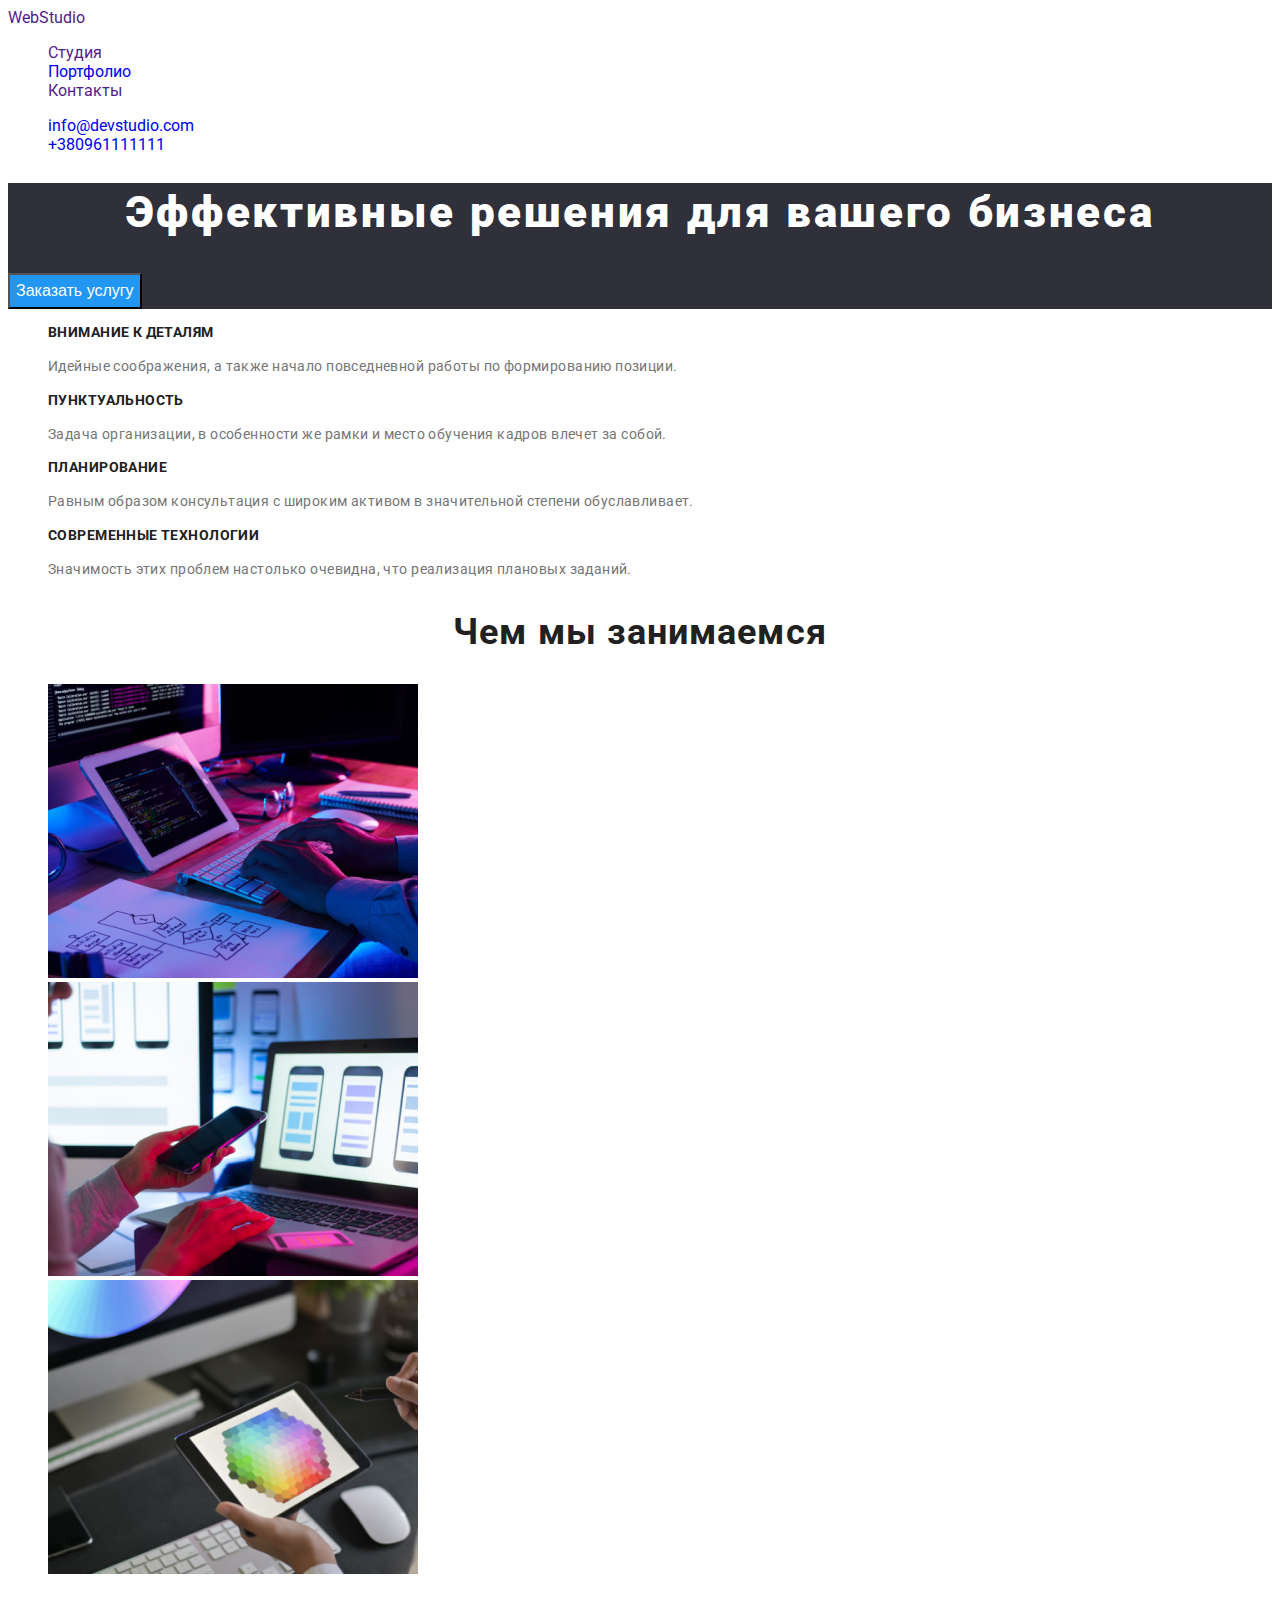
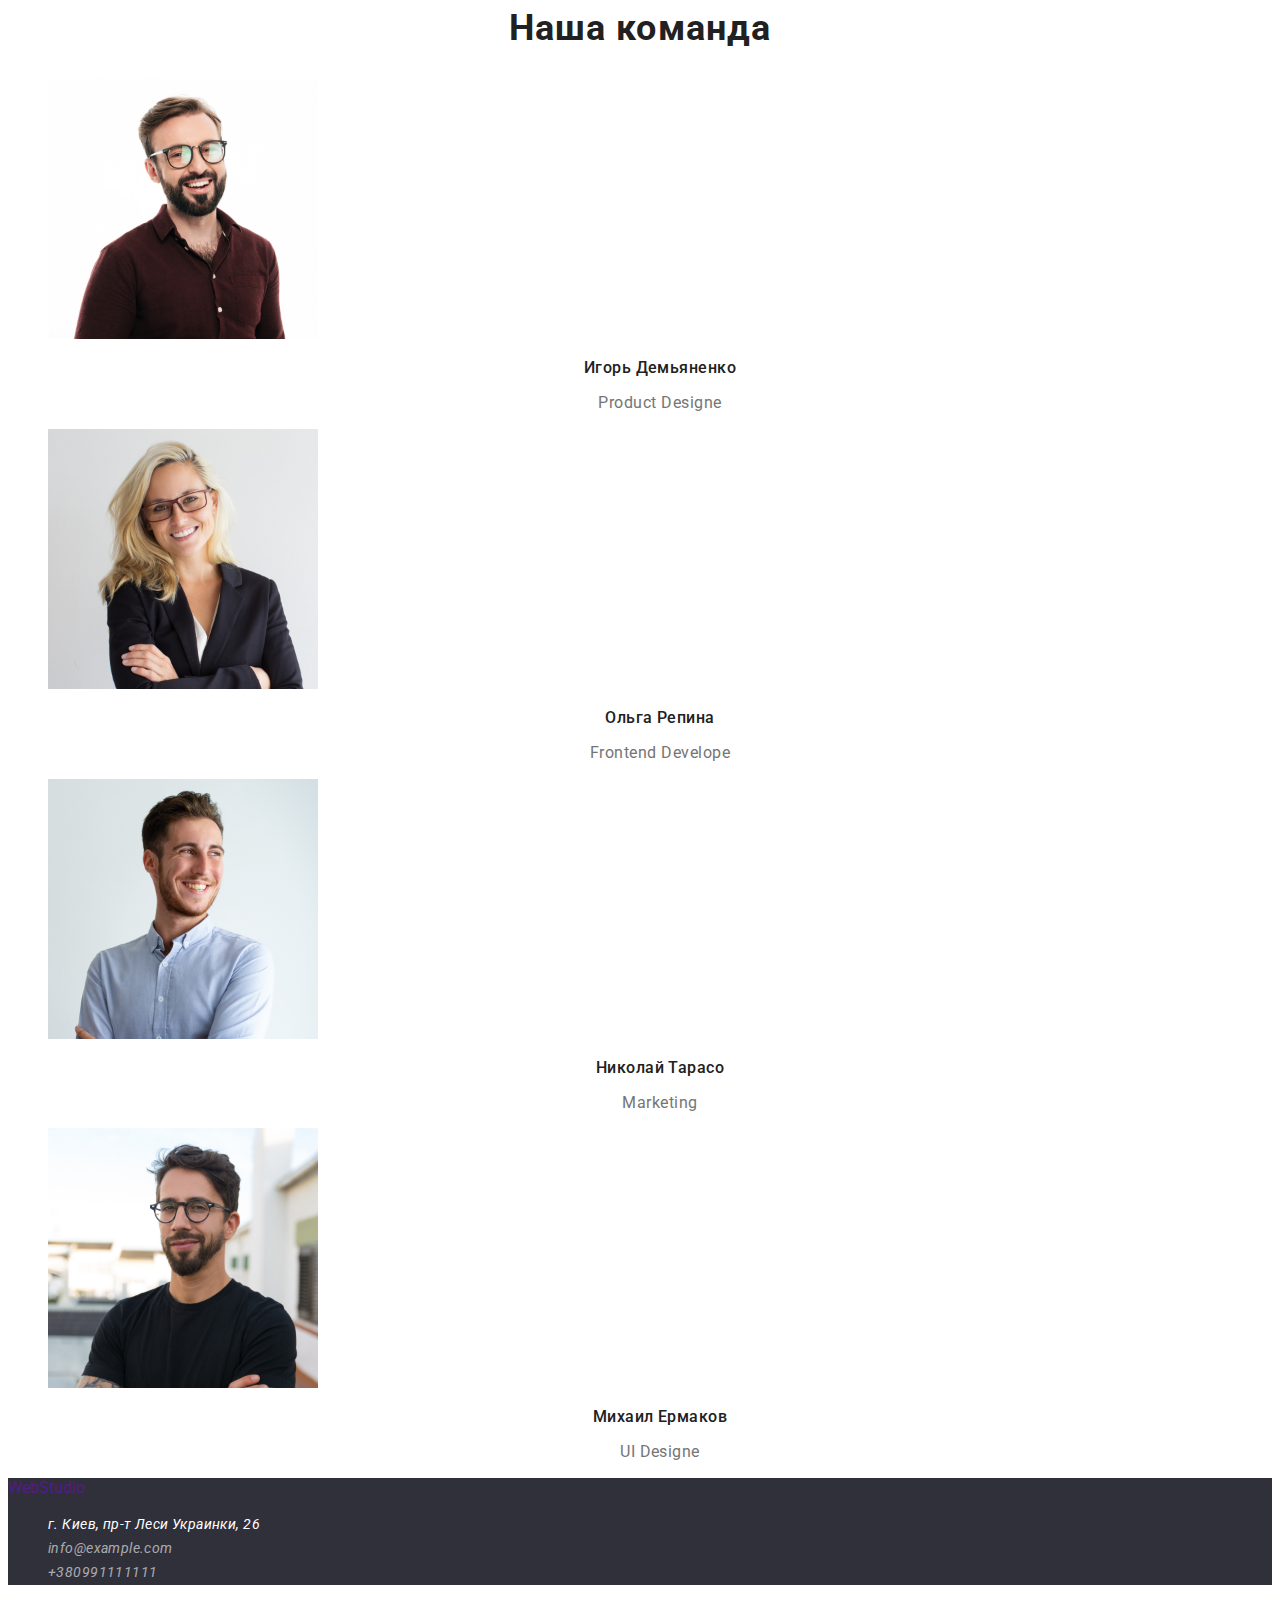
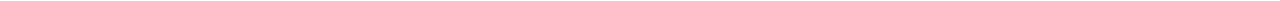
<file: Index.html>
<!DOCTYPE html>
<html lang="en">

<head>
    <meta charset="UTF-8">
    <meta http-equiv="X-UA-Compatible" content="IE=edge">
    <meta name="viewport" content="width=device-width, initial-scale=1.0">
    <title>Document</title>
    <link rel="preconnect" href="https://fonts.googleapis.com">
    <link rel="preconnect" href="https://fonts.gstatic.com" crossorigin>
    <link
        href="https://fonts.googleapis.com/css2?family=Raleway:wght@700&family=Roboto:wght@400;500;700;900&display=swap"
        rel="stylesheet">
    <link rel="stylesheet" href="./css/style.css">
</head>

<body>
    <!--Шапка Сайта-->
    <header class="header ">
        <nav>
            <a class="header-web link " href="">Web<span class="headerstudi link ">Studio</span></a>
            <ul class="list header-list">
                <li class="header-item"><a class="link header-link header-studio " href=""> Студия </a></li>
                <li class="header-item"><a class="link header-link" href="./portfolio.html">Портфолио </a></li>
                <li class="header-item"><a class="link header-link" href=""> Контакты </a></li>
             </ul>

             <ul>
                <li class="list"><a class="header-mail link" href="mailtoinfo@devstudio.com">info@devstudio.com </a> </li>
                <li class="list"><a class="header-phone link" href="tel:+380961111111"> +380961111111 </a> </li>
            </ul>
        </nav>
    </header>

    <!--Герой-->
    <section class="page-hero">
        <h1 class="hero-image">Эффективные решения для вашего бизнеса</h1>
        <div>
            <button class="hero-button" type="button">Заказать услугу</button>
        </div>
    </section>

    <!--Что мы делаем-->
    <section class=" description ">
        <ul class="list">
            <li class="description-work">
                <h3 class="description-headers">Внимание к деталям</h3>
                <p class="description-text">
                    Идейные соображения, а также начало повседневной работы по формированию позиции.
                </p>
            </li>

            <li class="description-work">
                <h3 class="description-headers"> Пунктуальность</h3>
                <p class="description-text">
                    Задача организации, в особенности же рамки и место обучения кадров влечет за собой.
                </p>
            </li>

            <li class="description-work">
                <h3 class="description-headers ">Планирование</h3>
                <p class="description-text">
                    Равным образом консультация с широким активом в значительной степени обуславливает.
                </p>
            </li>

            <li class="description-work">
                <h3 class="description-headers">Современные технологии</h3>
                <p class="description-text">
                    Значимость этих проблем настолько очевидна, что реализация плановых заданий.
                </p>
            </li>
        </ul>
    </section>


    <!--Чем мы занимаемся-->
    <section class="procces-photo">
        <h2 class="procces">Чем мы занимаемся</h2>
        <ul class="list">
            <li> <a class="work-photo"> <img src="./img/img.box1.png" width="370" alt="Кодировка"> </a> </li>
            <li> <a class="work-photo"> <img src="./img/img .box2.png" width="370" alt="Процес"> </a> </li>
            <li> <a class="work-photo"> <img src="./img/img.box3.png" width="370" alt="Планшет"> </a> </li>
        </ul>
    </section>
    <!--Наша команда-->
    <section class="team">
        <h2 class="our-team">Наша команда</h2>
        <ul class="list">
            <li>
                <img src="./img/img1.jpg" width="270" alt="Игорь Демьяненко/Product Designer">
                <h3 class="name-team">Игорь Демьяненко</h3>
                <p class="position">Product Designe</p>
            </li>
            <li>
                <img src="./img/img2.jpg" width="270" alt="Ольга Репина/Frontend Developer">
                <h3 class="name-team">Ольга Репина</h3>
                <p class="position">Frontend Develope</p>
            </li>
            <li>
                <img src="./img/img3.jpg" width="270" alt="Николай Тарасо/Marketing">
                <h3 class="name-team">Николай Тарасо</h3>
                <P class="position">Marketing</P>
            </li>
            <Li>
                <img src="./img/img4.jpg" width="270" alt="Михаил Ермаков/UI Designe">
                <h3 class="name-team">Михаил Ермаков</h3>
                <p class="position">UI Designe</p>
            </Li>



        </ul>
    </section>
    <!--Футер-->
    <footer class="footer">
        <a href="" class="food-web link">Web<span class="food-studio link">Studio</span></a>
        <address>
            <ul class="list about-footer ">
                <li> <a class="title-address link" href="https://goo.gl/maps/qt7cMaWyRHCN1TB96"> г. Киев, пр-т Леси Украинки, 26</a> </li>
                <li> <a class="title-footer  link" href="mailto:info@example.com">info@example.com</a></li>
                <li> <a class="title-footer  link" href="tel:+380991111111">+380991111111</a> </li>
            </ul>
        </address>


    </footer>

















</body>

</html>
</file>
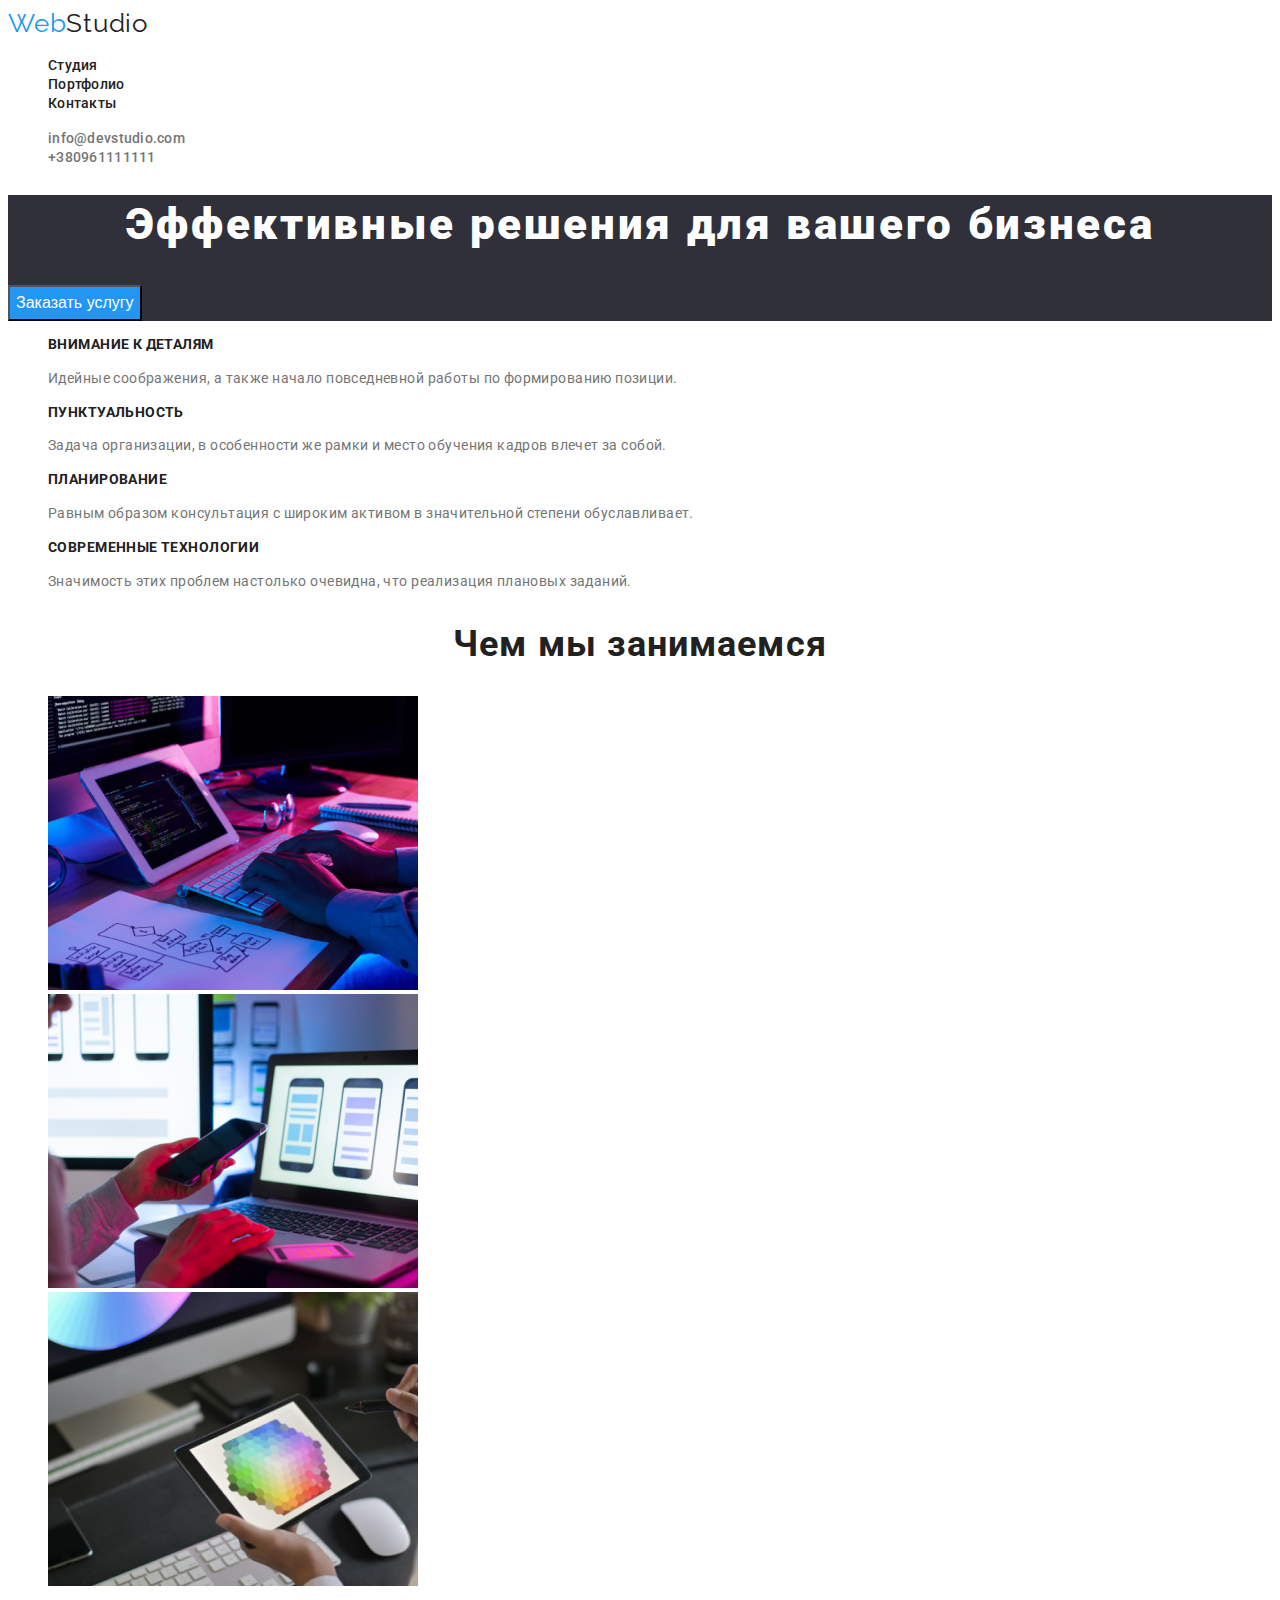
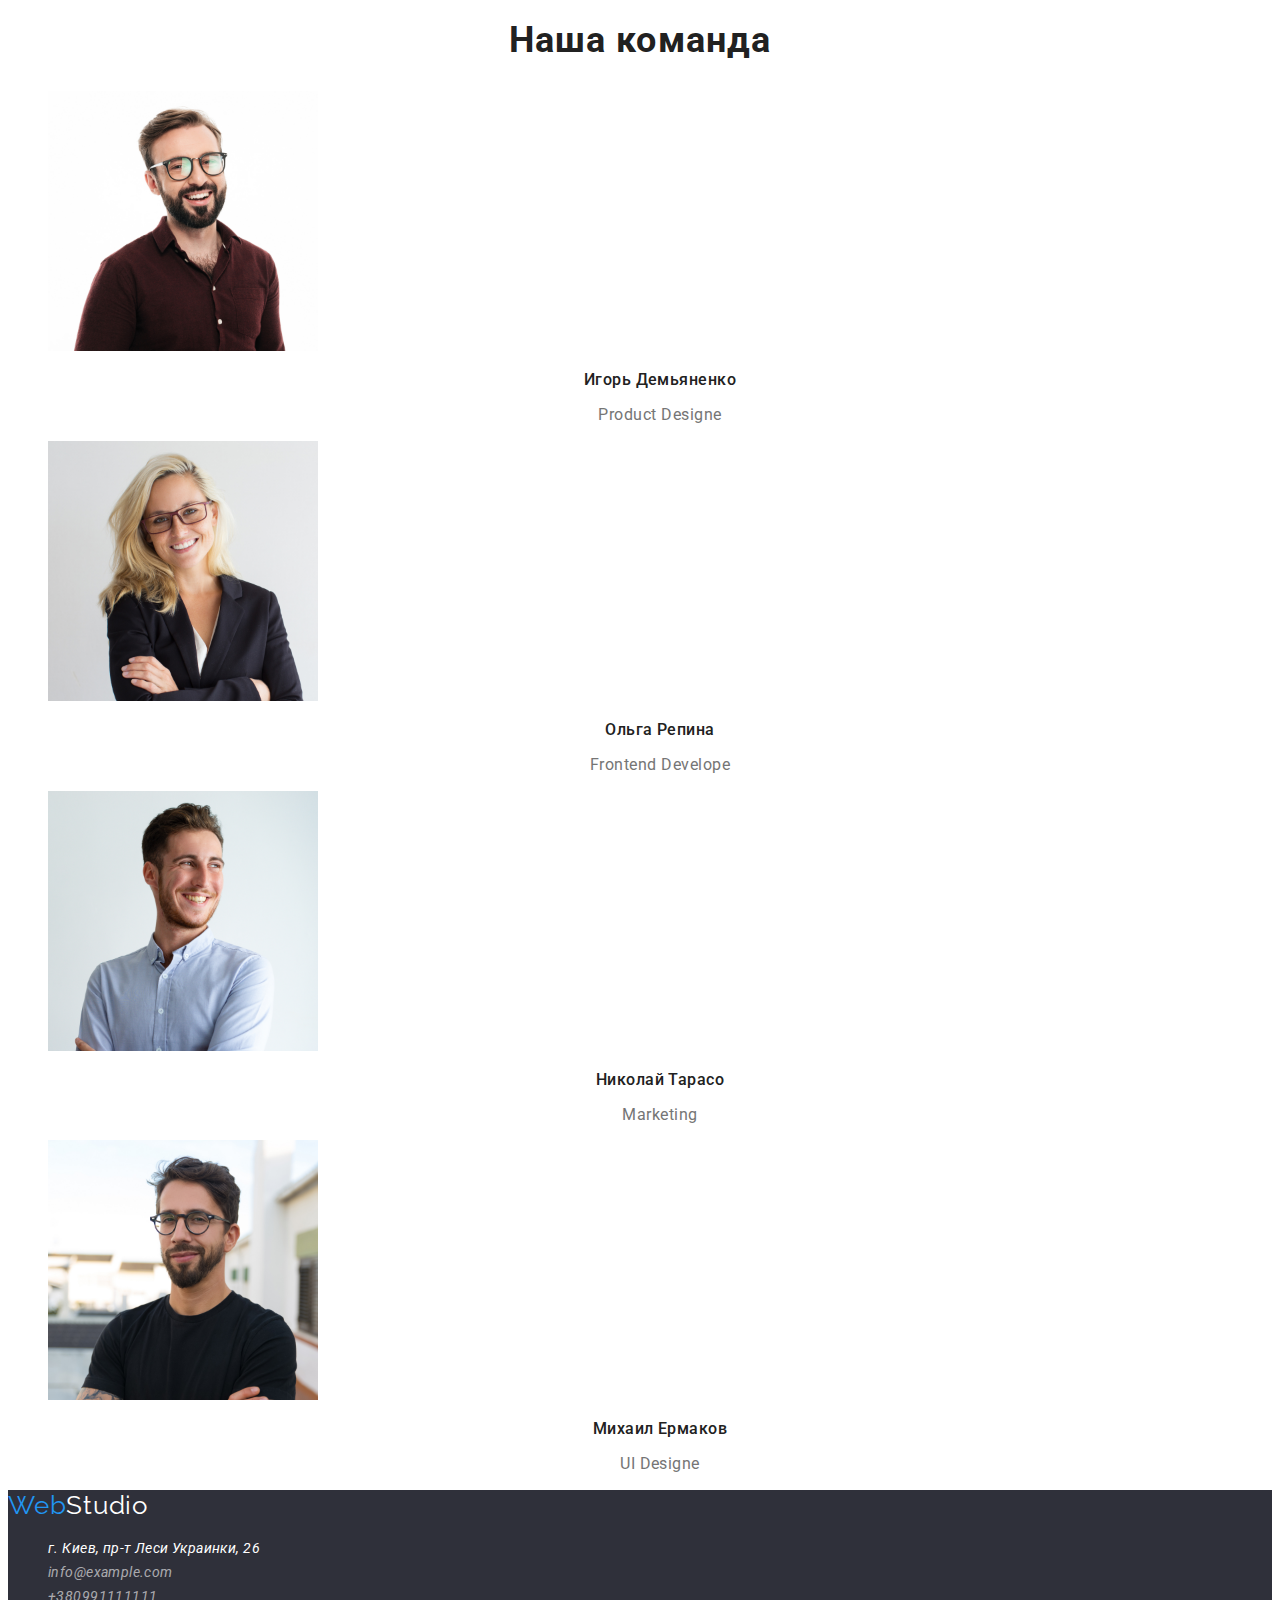
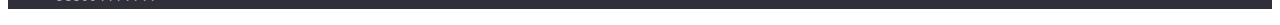
<file: index.html>
<!DOCTYPE html>
<html lang="en">

<head>
    <meta charset="UTF-8">
    <meta http-equiv="X-UA-Compatible" content="IE=edge">
    <meta name="viewport" content="width=device-width, initial-scale=1.0">
    <title>Document</title>
    <link rel="stylesheet" href="https://cdnjs.cloudflare.com/ajax/libs/modern-normalize/1.1.0/modern-normalize.min.css"
        integrity="sha512-wpPYUAdjBVSE4KJnH1VR1HeZfpl1ub8YT/NKx4PuQ5NmX2tKuGu6U/JRp5y+Y8XG2tV+wKQpNHVUX03MfMFn9Q=="
        crossorigin="anonymous" referrerpolicy="no-referrer" />
    <link rel="preconnect" href="https://fonts.googleapis.com">
    <link rel="preconnect" href="https://fonts.gstatic.com" crossorigin>
    <link
        href="https://fonts.googleapis.com/css2?family=Raleway:wght@700&family=Roboto:wght@400;500;700;900&display=swap"
        rel="stylesheet">
    <link rel="stylesheet" href="./css/style.css">
</head>

<body>
    <!--Шапка Сайта-->
    <header class="header ">
        <nav>
            <!--Text WebStudio-->
            <a class="web link" href="">Web<span class="studio">Studio</span></a>
            <!--Navigation-->
            <ul class="nav  list ">
                <li><a class="link nav-link drc" href="">Студия</a></li>
                <li><a class="link nav-link drc" href="./portfolio.html">Портфолио </a></li>
                <li><a class="link nav-link drc" href="">Контакты </a></li>
            </ul>
        </nav>
        <!--Contact-->
        <ul>
            <li class="list"><a class="nav-mail link pres drc" href="mailtoinfo@devstudio.com">info@devstudio.com </a>
            </li>
            <li class="list"><a class="nav-phone link drc" href="tel:+380961111111"> +380961111111 </a> </li>
        </ul>
    </header>

    <!--Герой-->
    <section class="page-hero">
        <div>
            <h1 class="hero-image">Эффективные решения для вашего бизнеса</h1>

            <button class="hero-button" type="button">Заказать услугу</button>
        </div>
    </section>

    <!--Что мы делаем-->
    <section class=" description ">
        <ul class="list">
            <li class="description-work">
                <h3 class="description-headers">Внимание к деталям</h3>
                <p class="description-text">
                    Идейные соображения, а также начало повседневной работы по формированию позиции.
                </p>
            </li>

            <li class="description-work">
                <h3 class="description-headers"> Пунктуальность</h3>
                <p class="description-text">
                    Задача организации, в особенности же рамки и место обучения кадров влечет за собой.
                </p>
            </li>

            <li class="description-work">
                <h3 class="description-headers ">Планирование</h3>
                <p class="description-text">
                    Равным образом консультация с широким активом в значительной степени обуславливает.
                </p>
            </li>

            <li class="description-work">
                <h3 class="description-headers">Современные технологии</h3>
                <p class="description-text">
                    Значимость этих проблем настолько очевидна, что реализация плановых заданий.
                </p>
            </li>
        </ul>
    </section>


    <!--Чем мы занимаемся-->
    <section class="procces-photo">
        <h2 class="procces">Чем мы занимаемся</h2>
        <ul class="list">
            <li> <a class="work-photo"> <img src="./img/img.box1.png" width="370" alt="Кодировка"> </a> </li>
            <li> <a class="work-photo"> <img src="./img/img .box2.png" width="370" alt="Процес"> </a> </li>
            <li> <a class="work-photo"> <img src="./img/img.box3.png" width="370" alt="Планшет"> </a> </li>
        </ul>
    </section>
    <!--Наша команда-->
    <section class="team">
        <h2 class="our-team">Наша команда</h2>
        <ul class="list">
            <li>
                <img src="./img/img1.jpg" width="270" alt="Игорь Демьяненко/Product Designer">
                <h3 class="name-team">Игорь Демьяненко</h3>
                <p class="position">Product Designe</p>
            </li>
            <li>
                <img src="./img/img2.jpg" width="270" alt="Ольга Репина/Frontend Developer">
                <h3 class="name-team">Ольга Репина</h3>
                <p class="position">Frontend Develope</p>
            </li>
            <li>
                <img src="./img/img3.jpg" width="270" alt="Николай Тарасо/Marketing">
                <h3 class="name-team">Николай Тарасо</h3>
                <P class="position">Marketing</P>
            </li>
            <Li>
                <img src="./img/img4.jpg" width="270" alt="Михаил Ермаков/UI Designe">
                <h3 class="name-team">Михаил Ермаков</h3>
                <p class="position">UI Designe</p>
            </Li>
        </ul>
    </section>
    <!--Футер-->
    <footer class="footer  ">
        <a href="./index.html" class="web link">Web<span class="footer-studio link">Studio</span></a>
        <address>
            <ul class="list about-footer ">
                <li> <a class="address link drc" href="https://goo.gl/maps/qt7cMaWyRHCN1TB96"> г. Киев, пр-т Леси Украинки,
                        26</a> </li>
                <li> <a class="Contact  link drc" href="mailto:info@example.com">info@example.com</a></li>
                <li> <a class="Contact  link drc" href="tel:+380991111111">+380991111111</a> </li>
            </ul>
        </address>


    </footer>

















</body>

</html>
</file>
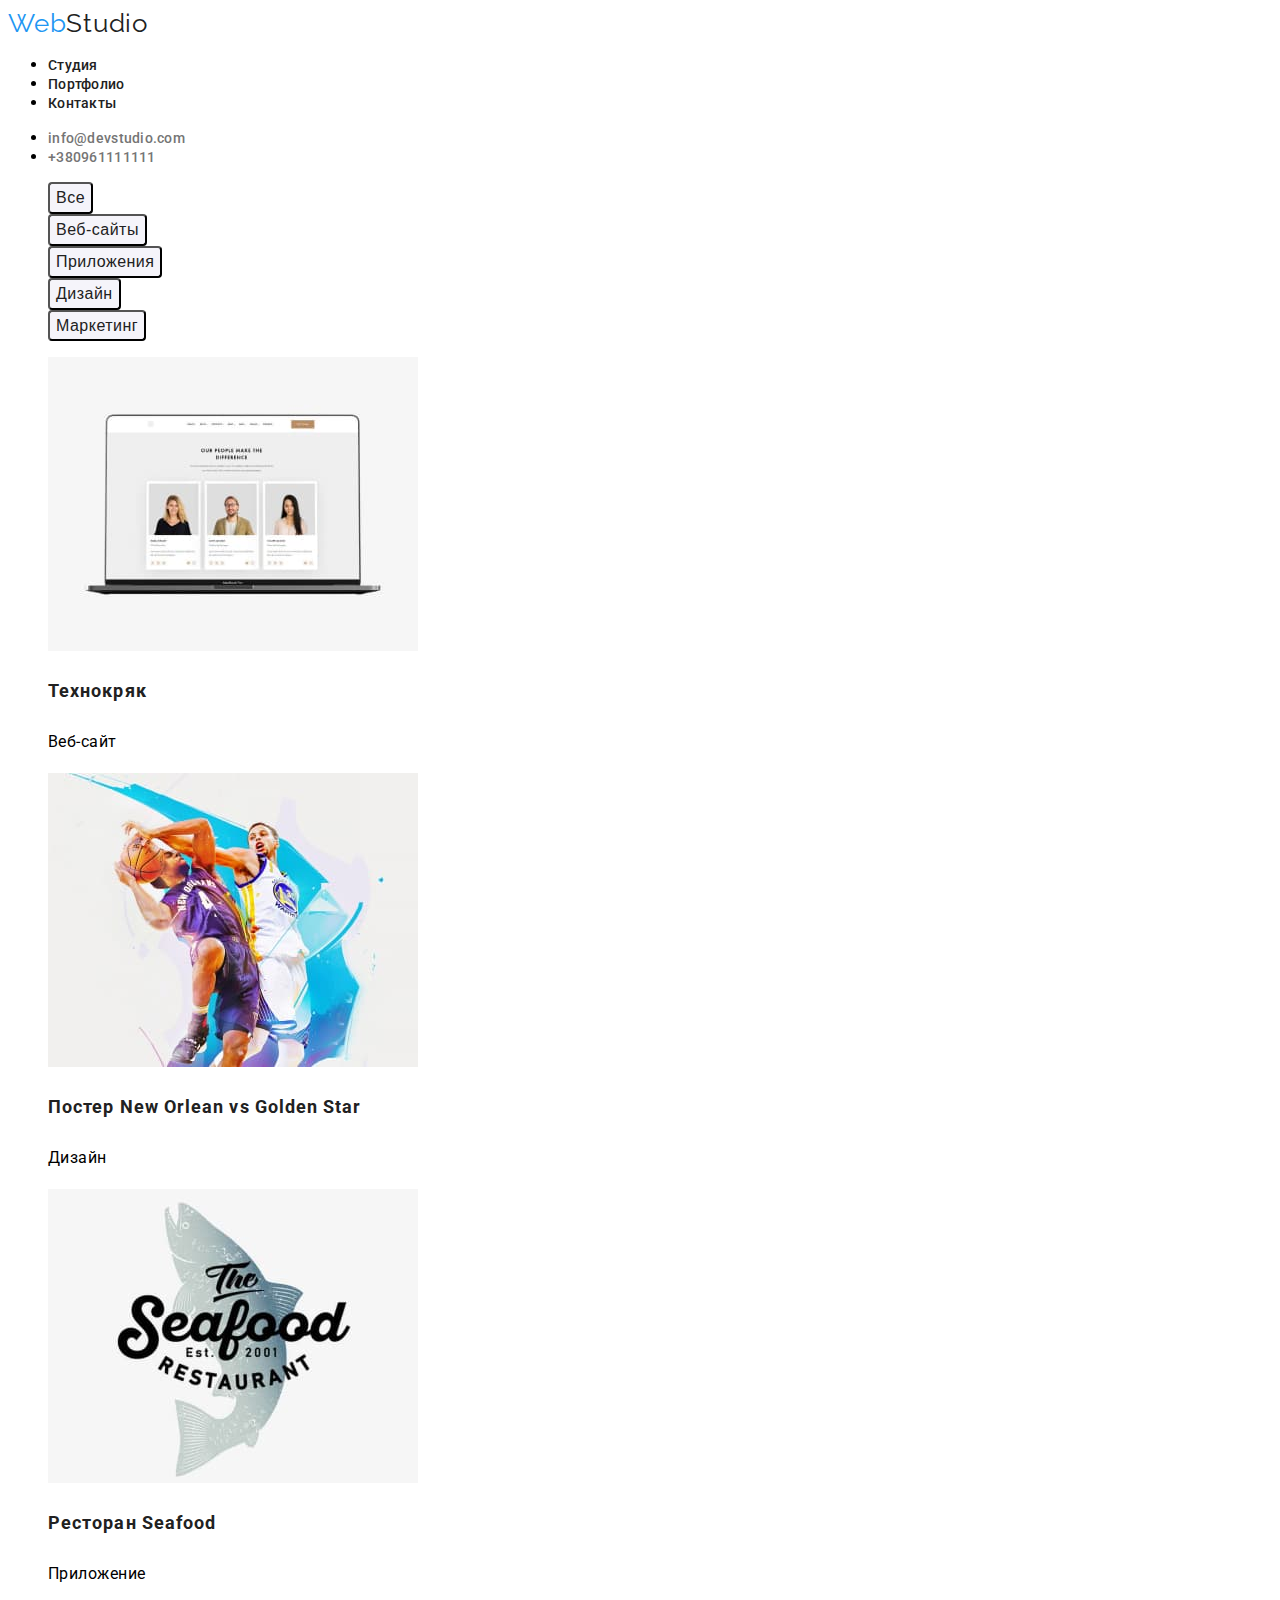
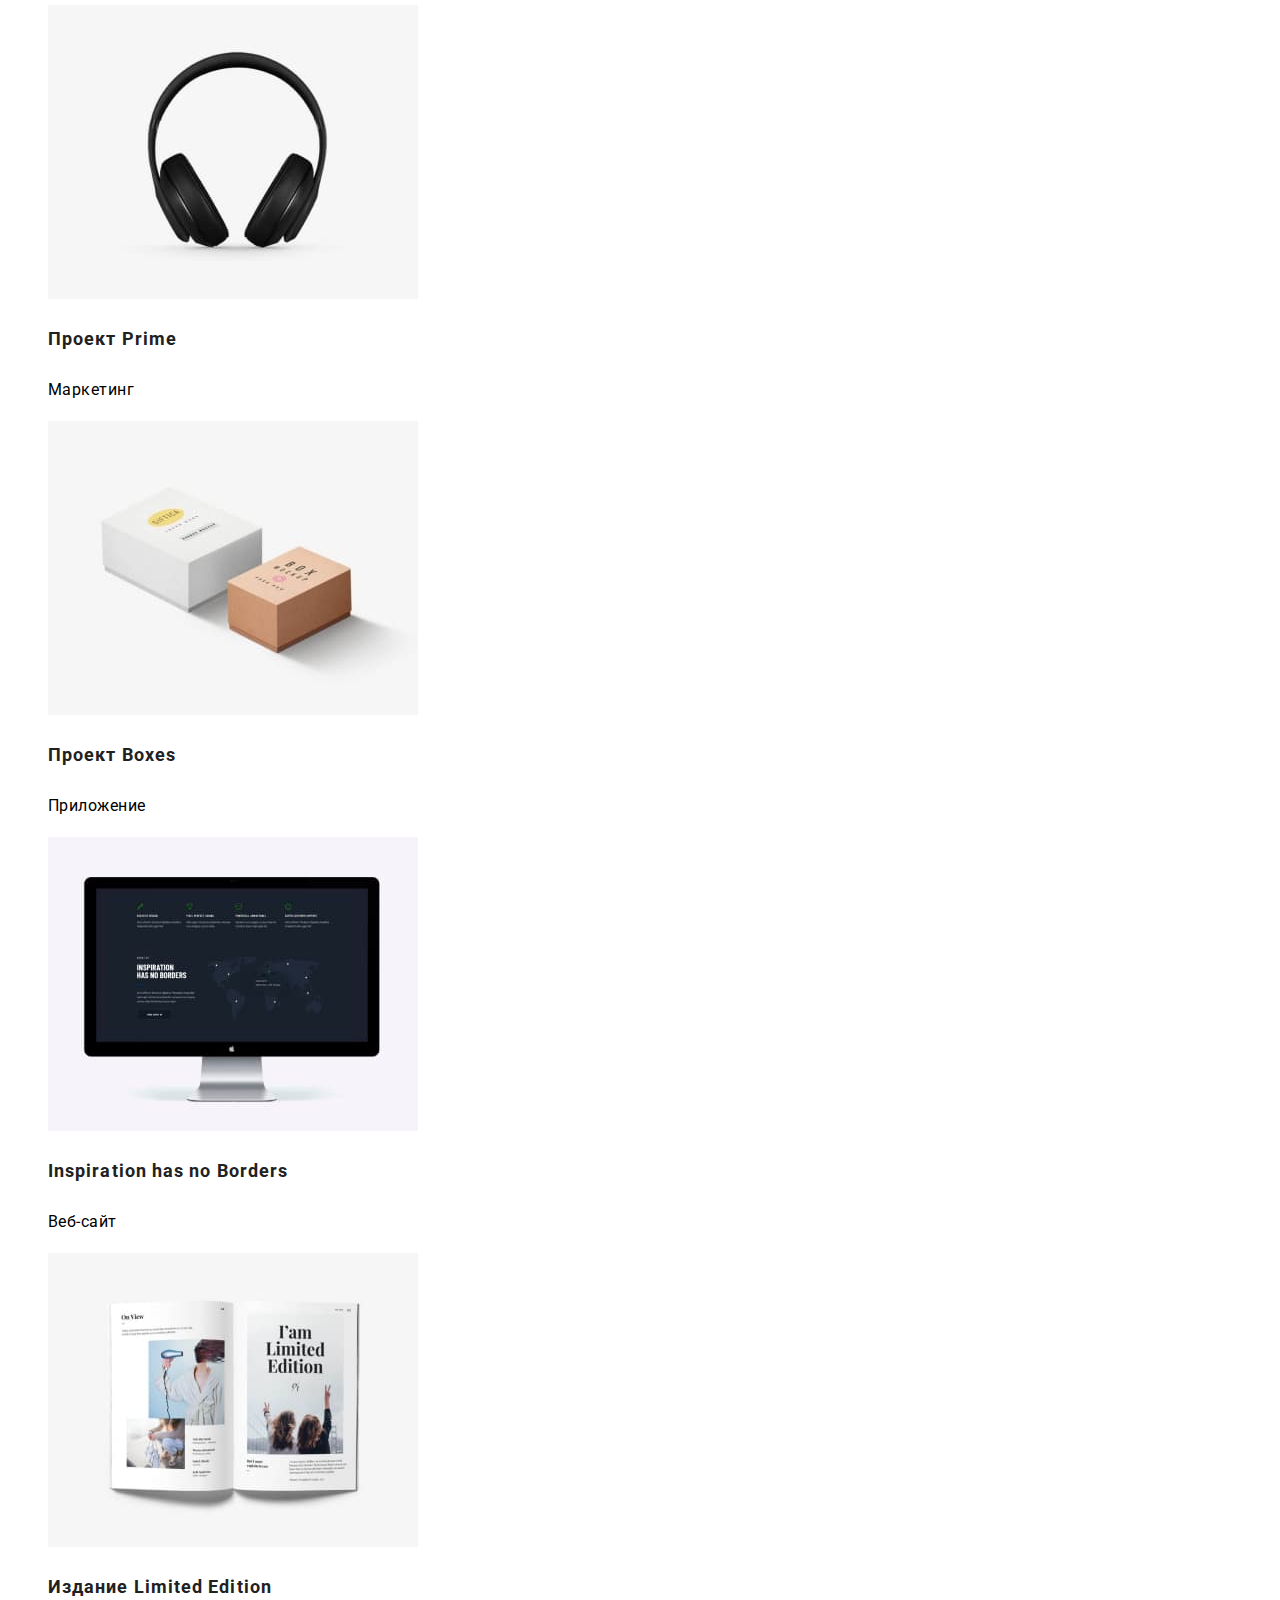
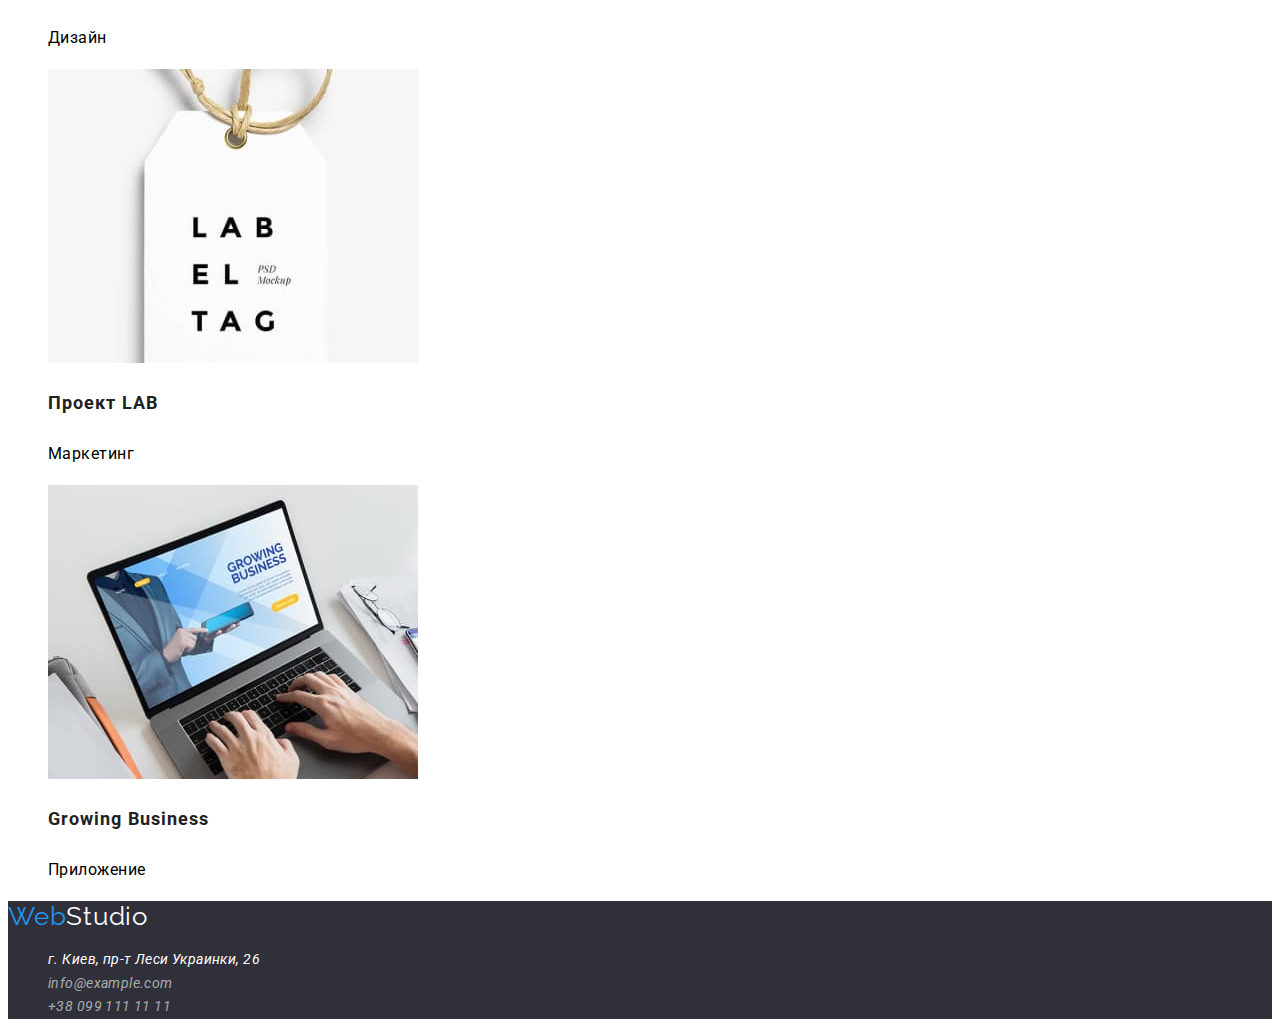
<file: portfolio.html>
<!DOCTYPE html>
<html lang="en">

<head>
    <meta charset="UTF-8">
    <meta http-equiv="X-UA-Compatible" content="IE=edge">
    <meta name="viewport" content="width=device-width, initial-scale=1.0">
    <title>Portfolio</title>
    <link rel="stylesheet" href="https://cdnjs.cloudflare.com/ajax/libs/modern-normalize/1.1.0/modern-normalize.min.css"
        integrity="sha512-wpPYUAdjBVSE4KJnH1VR1HeZfpl1ub8YT/NKx4PuQ5NmX2tKuGu6U/JRp5y+Y8XG2tV+wKQpNHVUX03MfMFn9Q=="
        crossorigin="anonymous" referrerpolicy="no-referrer" />
    <link rel="preconnect" href="https://fonts.googleapis.com">
    <link rel="preconnect" href="https://fonts.gstatic.com" crossorigin>
    <link
        href="https://fonts.googleapis.com/css2?family=Raleway:wght@700&family=Roboto:wght@400;500;700;900&display=swap"
        rel="stylesheet">
    <link rel="preconnect" href="https://fonts.googleapis.com">
    <link rel="preconnect" href="https://fonts.gstatic.com" crossorigin>
    <link
        href="https://fonts.googleapis.com/css2?family=Raleway:wght@700&family=Roboto:wght@400;500;700;900&display=swap"
        rel="stylesheet">
    <link rel="stylesheet" href="./css/style.css">
</head>

<body>


    <!--Шапка Портфолио-->
    <header class="header-portfolio">

        <!--Навигация/Navigation-->
        <nav>
            <a href="./Index.html" class="web link ">Web<span class="studio">Studio</span></a>
            <ul class="nav ">
                <li><a href="./index.html" class="nav-link link drc pres "> Студия </a></li>
                <li><a href="./portfolio.html" class="nav-link  drc link "> Портфолио </a></li>
                <li><a href="" class="nav-link link drc pres "> Контакты </a></li>
            </ul>
        </nav>
        <!--Контакты/Contact-->
        <ul>
            <li><a href="mailtoinfo@devstudio.com" class="nav-mail link pres drc ">info@devstudio.com</a></li>
            <li><a href="tel:+380961111111" class="nav-phone link pres drc ">+380961111111</a></li>
        </ul>

    </header>

    <main>
        <!--Информация-->
        <section>
            <h2 style="display:none;" class="none-title"> Скрытый заголовок </h2>
            <!--Кнопки/Buttons-->
            <ul class="list">
                <li> <button type="button" class="button pres  ">Все</button> </li>
                <li> <button type="button" class="button pres  "> Веб-сайты </button> </li>
                <li> <button type="button" class="button pres  "> Приложения </button> </li>
                <li> <button type="button" class="button pres  "> Дизайн </button> </li>
                <li> <button type="button" class="button pres  "> Маркетинг </button> </li>
            </ul>

            <!---Проекты/Progect--->

            <ul class="list">
                <li>
                    <img src="./img/Portfolio.ing/img.1.jpg" class="first-photo" alt="технокряк" width="370"
                        height="294">
                    <h3 class="first-title">Технокряк</h3>
                    <p class="first-heading">Веб-сайт</p>
                </li>

                <li>
                    <img src="./img/Portfolio.ing/img.2.jpg" class="first-photo" alt="Постер" width="370" height="294">
                    <h3 class="first-title">Постер New Orlean vs Golden Star</h3>
                    <p class="first-heading">Дизайн</p>
                </li>

                <li>
                    <img src="./img/Portfolio.ing/img.3.jpg" class="first-photo" alt="логотип" width="370" height="294">
                    <h3 class="first-title">Ресторан Seafood</h3>
                    <p class="first-heading">Приложение</p>
                </li>




                <li>
                    <Img src="./img/Portfolio.ing/img.4.jpg" class="second-photo" alt="Гарнитура" width="370"
                        height="294">
                    <h3 class="first-title">Проект Prime</h3>
                    <p class="first-heading">Маркетинг</p>
                </li>

                <li>
                    <img src="./img/Portfolio.ing/img.5.jpg" class="second-photo" alt="коробки" width="370"
                        height="294">
                    <h3 class="first-title">Проект Boxes</h3>
                    <p class="first-heading">Приложение</p>
                </li>

                <li>
                    <img src="./img/Portfolio.ing/img.6.jpg" class="second-photo" alt="монитор" width="370"
                        height="294">
                    <h3 class="first-title">Inspiration has no Borders</h3>
                    <p class="first-heading">Веб-сайт</p>
                </li>




                <li>
                    <img src="./img/Portfolio.ing/img.7.jpg" class="third-photo" alt="книга" width="370" height="294">
                    <h3 class="first-title">Издание Limited Edition</h3>
                    <p class="first-heading">Дизайн</p>
                </li>

                <li>
                    <img src="./img/Portfolio.ing/img.8.jpg" alt="бирка" width="370" height="294">
                    <h3 class="first-title">Проект LAB</h3>
                    <p class="first-heading">Маркетинг</p>
                </li>

                <li>
                    <img src="./img/Portfolio.ing/img.9.jpg" alt="Ноутбук" width="370" height="294">
                    <h3 class="first-title">Growing Business</h3>
                    <p class="first-heading">Приложение</p>
                </li>
            </ul>
        </section>

    </main>
    <!---Футер/Footer-->
    <footer class="footer">
        <a href="./index.html" class="web link ">Web<span class="footer-studio">Studio</span></a>
        <address>

            <ul class="list">

                <li>
                    <a href="https://goo.gl/maps/qt7cMaWyRHCN1TB96" class="address link drc ">г. Киев, пр-т Леси Украинки,
                        26 </a>
                </li>
                <li>
                    <a href="mailto:info@example.com" class="Contact link  drc">info@example.com </a>
                </li>
                <li>
                    <a href="tel:+380991111111" class="Contact link drc">+38 099 111 11 11 </a>
                </li>

            </ul>
        </address>
    </footer>

















</body>

</html>
</file>
<file: css/style.css>
:root {
  --main-title-color: #ffffff;
  --second-title-color: #212121;
  --main-text-color: #757575;
  --second--text-color: #2196f3;
  --third--text--color: rgba(255, 255, 255, 0.6);
  --fourth-text-color: #212121;
  --font-color: #e5e5e5;
  --six-color: #2196f3;
}

body {
  font-family: "Roboto", "open suns";
}

.list {
  list-style: none;
}

.link {
  text-decoration: none;
}

* {
  box-sizing: border-box;
}

/*----------------------------------Стилизация Лого-----------------------*/
.web {
  font-family: "Raleway";
  font-weight: 400;
  font-size: 26px;
  line-height: 1.19;
  letter-spacing: 0.03em;
  color: #2196f3;
}

.studio {
  font-family: "Raleway";
  font-weight: 400;
  font-size: 26px;
  line-height: 1.19;
  letter-spacing: 0.03em;
  color: #212121;
}

.footer-studio {
  font-family: "Raleway";
  font-weight: 400;
  font-size: 26px;
  line-height: 1.19;
  letter-spacing: 0.03em;

  color: #ffffff;
}
/*----------------------------------Фокус/Ховер-----------------------------------*/
.pres:focus {
  color: var(--main-title-color);
}

.drc:hover {
  color: var(--six-color);
}
/*-----------------------------------Мейл/Контакты--------------------------------*/
.Contact {
  font-weight: 400;
  font-size: 14px;
  line-height: 1.71;
  letter-spacing: 0.03em;
  color: var(--third--text--color);
}

.address {
  font-weight: normal;
  font-size: 14px;
  line-height: 1.71;
  letter-spacing: 0.03em;
  color: var(--main-title-color);
}

/*---------------------------------Navigation/Навигация---------------------------*/
.nav-link {
  font-weight: 500;
  font-size: 14px;
  line-height: 1.14;
  letter-spacing: 0.02em;
  color: var(--second-title-color);
}

.nav-mail {
  font-weight: 500;
  font-size: 14px;
  line-height: 1.14;
  letter-spacing: 0.02em;
  color: var(--main-text-color);
}

.nav-phone {
  font-weight: 500;
  font-size: 14px;
  line-height: 1.14;
  letter-spacing: 0.02em;
  color: var(--main-text-color);
}
/*-----------------------------------------------Hero------------------------------------*/
.page-hero {
  background-color: #2f303a;
}

.hero-image {
  font-weight: 900;
  font-size: 44px;
  line-height: 1.36;
  text-align: center;
  letter-spacing: 0.06em;

  color: var(--main-title-color);
}

.hero-button {
  font-size: 16px;
  line-height: 1.87;
  text-align: center;
  cursor: pointer;
  background-color: #2196f3;

  color: var(--main-title-color);
}
/*-------------------------------------------------description--------------------------------------------*/
.description-headers {
  font-weight: 700;
  font-size: 14px;
  line-height: 1.14;
  letter-spacing: 0.03em;
  text-transform: uppercase;

  color: var(--fourth-text-color);
}

.description-text {
  font-weight: 400;
  font-size: 14px;
  line-height: 1.71;
  letter-spacing: 0.03em;

  color: var(--main-text-color);
}
/*------------------------------------------------Чем мы занимаемся--------------------------------------*/
.procces {
  font-weight: bold;
  font-size: 36px;
  line-height: 1.16;
  text-align: center;
  letter-spacing: 0.03em;
  color: var(--fourth-text-color);
}

/*---------------------------------------------------Наша команда---------------------------------------------*/
.our-team {
  font-weight: bold;
  font-size: 36px;
  line-height: 1.16;
  text-align: center;
  letter-spacing: 0.03em;

  color: var(--fourth-text-color);
}

.name-team {
  font-weight: 500;
  font-size: 16px;
  line-height: 1.18;
  text-align: center;
  letter-spacing: 0.03em;

  color: var(--second-title-color);
}
.position {
  font-family: Roboto;
  font-style: normal;
  font-weight: normal;
  font-size: 16px;
  line-height: 1.18;
  text-align: center;
  letter-spacing: 0.03em;

  color: var(--main-text-color);
}
/*---------------------------------------------Футер-----------------------------------------------*/
.footer {
  background-color: #2f303a;
}

.title-address {
  font-weight: 400;
  font-size: 14px;
  line-height: 1.71;
  letter-spacing: 0.03em;

  color: var(--main-title-color);
}
.title-footer {
  font-weight: 400;
  font-size: 14px;
  line-height: 1.71;
  letter-spacing: 0.03em;

  color: var(--third--text--color);
}

/*----------------------------------------------------------------------------Portfolio----------------------------------------------------*/

/*---------------------------------------Buttons-----------------------------*/
.button {
  background-color: #f5f4fa;
  font-weight: 500;
  font-size: 16px;
  line-height: 1.62;
  text-align: center;
  letter-spacing: 0.03em;
  cursor: pointer;
  color: var(--second-title-color);
  border-radius: 4px;
}
.button:hover {
  color: #ffffff;
  background: #2196f3;
  box-shadow: 0px 3px 1px rgba(0, 0, 0, 0.1), 0px 1px 2px rgba(0, 0, 0, 0.08),
    0px 2px 2px rgba(0, 0, 0, 0.12);
  border-radius: 4px;
}

/*--------------------------------------First Progect-------------------------------------*/

.first-title {
  font-style: 700;
  font-weight: bold;
  font-size: 18px;
  line-height: 2;
  letter-spacing: 0.06em;

  color: var(--second-title-color);
}

.first-heading {
  font-weight: 400;
  font-size: 16px;
  line-height: 1.87;
  letter-spacing: 0.03em;

  color: var(--secon-text-color);
}

/*-------------------------------------Footer-------------------------------------------*/
.footer {
  background-color: #2f303a;
}

.footer-address {
  font-weight: normal;
  font-size: 14px;
  line-height: 1.71;
  letter-spacing: 0.03em;

  color: #ffffff;
}
</file>
